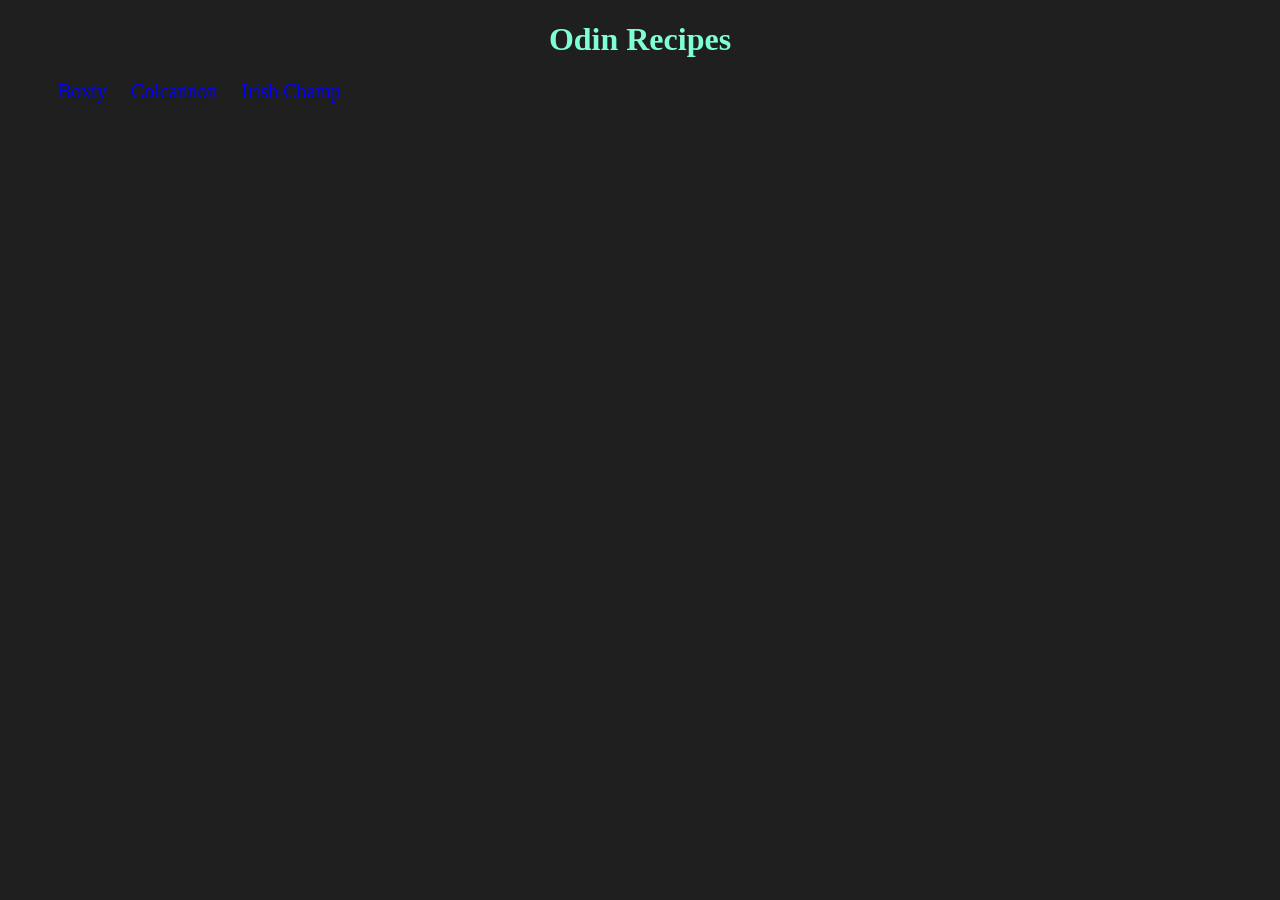
<file: index.html>
<!DOCTYPE html>
<html lang="en">
<head>
    <meta charset="UTF-8">
    <meta name="viewport" content="width=device-width, initial-scale=1.0">
    <title>Odin Recipes</title>
    <link rel="stylesheet" href="css/main.css">
</head>
<body>
    <h1>Odin Recipes</h1>
    <ul>
    <li><a href="recipes/boxty.html">Boxty</a></li>
    <li><a href="recipes/colcannon.html">Colcannon</a></li>
    <li><a href="recipes/irish_champ.html">Irish Champ</a></li>
    </ul>
</body>
</html>
</file>
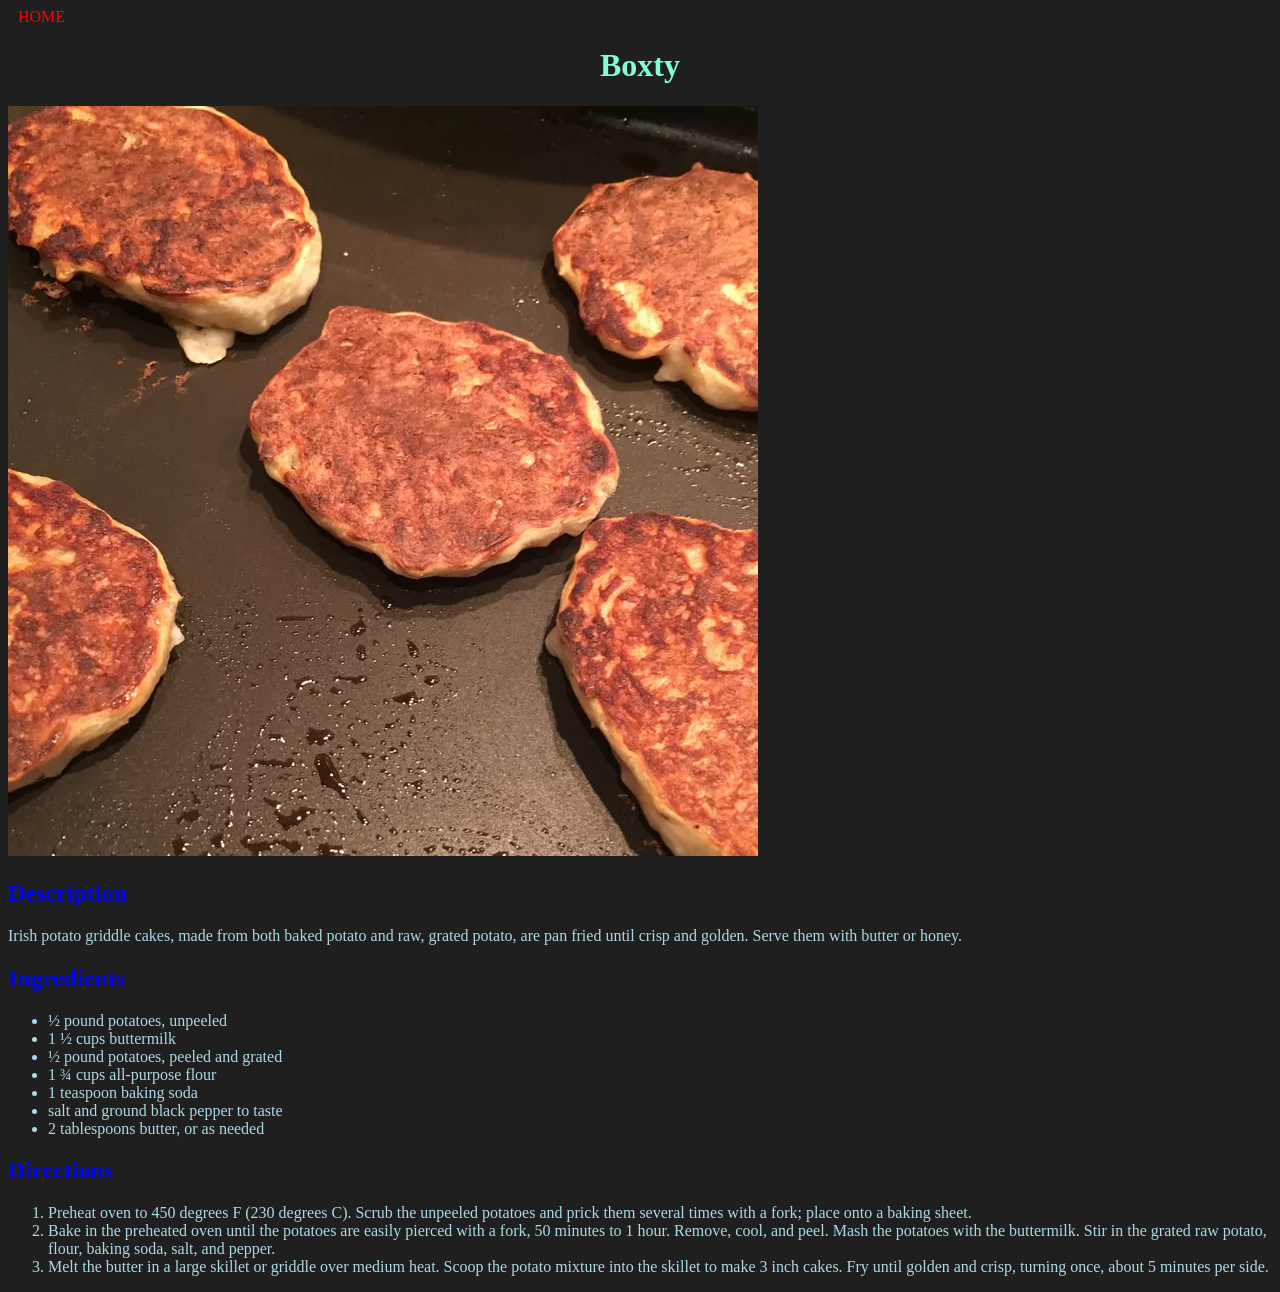
<file: recipes/boxty.html>
<!DOCTYPE html>
<html lang="en">
<head>
    <meta charset="UTF-8">
    <meta name="viewport" content="width=device-width, initial-scale=1.0">
    <title>Boxty</title>
    <link rel="stylesheet" href="../css/recipe.css">
</head>
<body>
    <a href="../index.html">HOME</a>
    <h1>Boxty</h1>
    <img src="../images/boxty.webp" alt="Boxty">
    <h2>Description</h2>
    <p>Irish potato griddle cakes, made from both baked potato and raw, grated potato, are pan fried until crisp and golden. Serve them with butter or honey.</p>
    <h2>Ingredients</h2>
    <ul>
        <li>½ pound potatoes, unpeeled</li>
        <li>1 ½ cups buttermilk</li>
        <li>½ pound potatoes, peeled and grated</li>
        <li>1 ¾ cups all-purpose flour</li>
        <li>1 teaspoon baking soda</li>
        <li>salt and ground black pepper to taste</li>
        <li>2 tablespoons butter, or as needed</li>
    </ul>
    <h2>Directions</h2>
    <ol>
        <li>Preheat oven to 450 degrees F (230 degrees C). Scrub the unpeeled potatoes and prick them several times with a fork; place onto a baking sheet.</li>
        <li>Bake in the preheated oven until the potatoes are easily pierced with a fork, 50 minutes to 1 hour. Remove, cool, and peel. Mash the potatoes with the buttermilk. Stir in the grated raw potato, flour, baking soda, salt, and pepper.</li>
        <li>Melt the butter in a large skillet or griddle over medium heat. Scoop the potato mixture into the skillet to make 3 inch cakes. Fry until golden and crisp, turning once, about 5 minutes per side.</li>
    </ol>
</body>
</html>
</file>
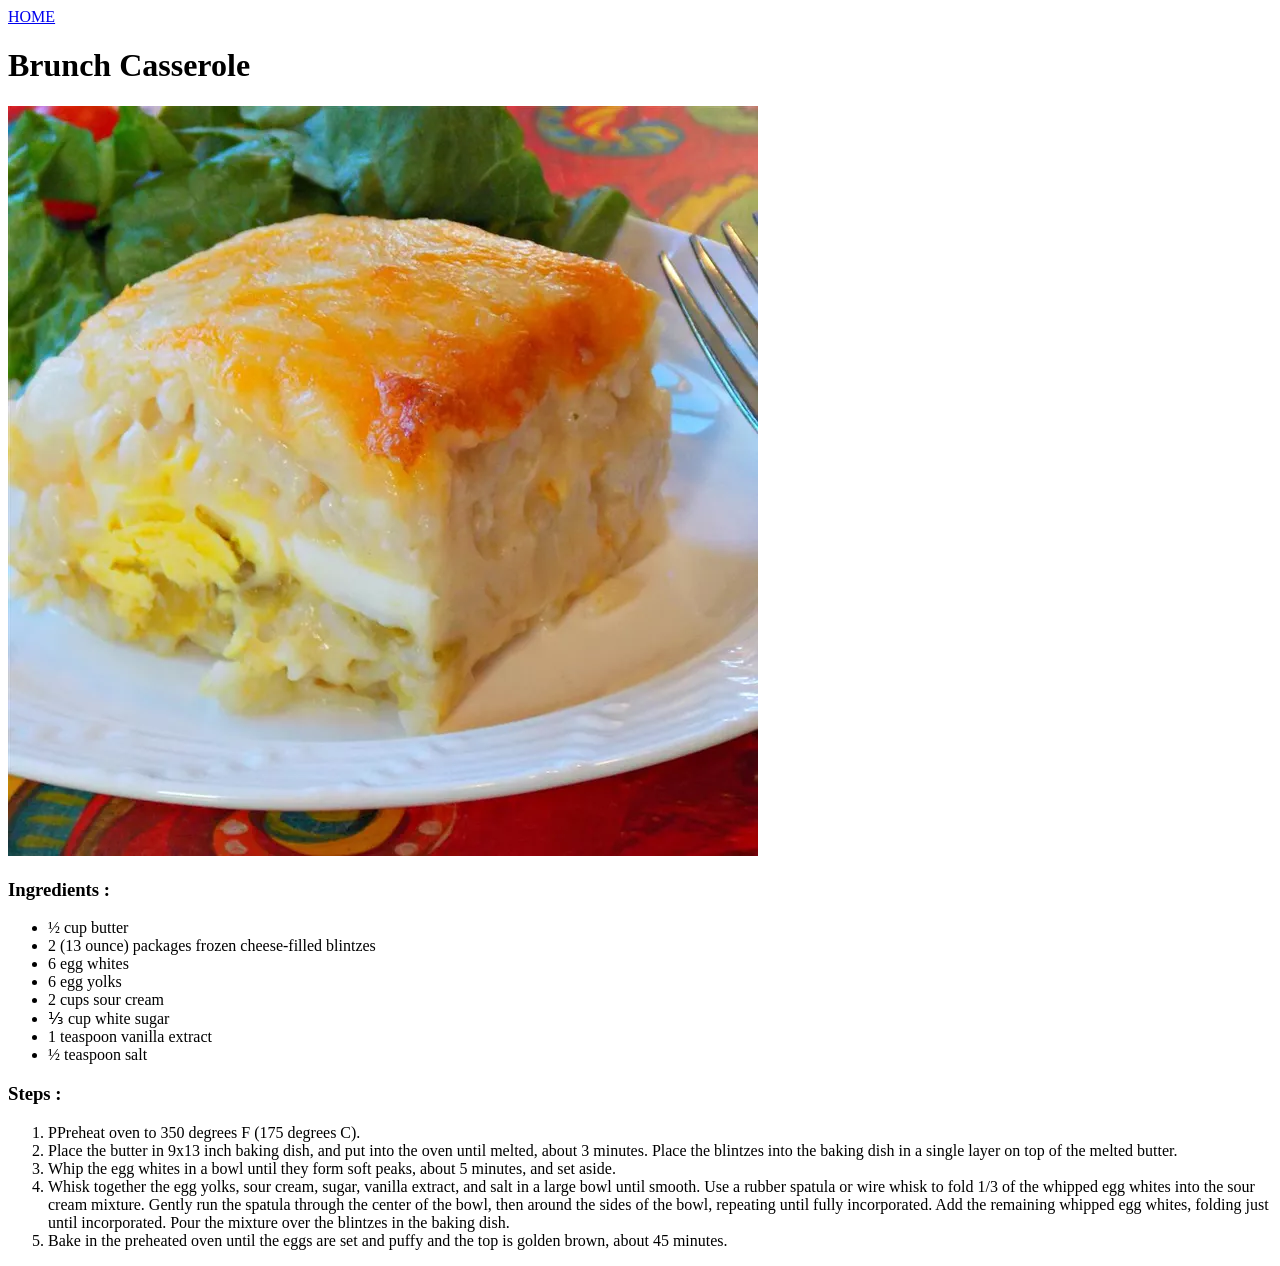
<file: recipes/brunch_casserole.html>
<!DOCTYPE html>
<html lang="en">

<head>
    <meta charset="UTF-8">
    <meta name="viewport" content="width=device-width, initial-scale=1.0">
    <title>Brunch-Casserole</title>
</head>

<body>
    <a href="../index.html">HOME</a><br>
    <h1>Brunch Casserole</h1>
    <img src="../imgs/brunch.webp" alt="brunch" style="max-width: 100%;"><br>
    <h3>Ingredients :</h3>
    <ul>
        <li>½ cup butter</li>
        <li>2 (13 ounce) packages frozen cheese-filled blintzes</li>
        <li>6 egg whites</li>
        <li>6 egg yolks</li>
        <li>2 cups sour cream</li>
        <li>⅓ cup white sugar</li>
        <li>1 teaspoon vanilla extract</li>
        <li>½ teaspoon salt</li>
    </ul>
    <h3>Steps :</h3>
    <ol>
        <li>PPreheat oven to 350 degrees F (175 degrees C).</li>
        <li>Place the butter in 9x13 inch baking dish, and put into the oven until melted, about 3
            minutes. Place the blintzes into the baking dish in a single layer on top of the melted butter.</li>
        <li>Whip the egg whites in a bowl until they form soft peaks, about 5 minutes, and set aside.
        </li>
        <li>Whisk together the egg yolks, sour cream, sugar, vanilla extract, and salt in a large bowl
            until smooth. Use a rubber spatula or wire whisk to fold 1/3 of the whipped egg whites into the sour cream
            mixture. Gently run the spatula through the center of the bowl, then around the sides of the bowl, repeating
            until fully incorporated. Add the remaining whipped egg whites, folding just until incorporated. Pour the
            mixture over the blintzes in the baking dish.</li>
        <li>Bake in the preheated oven until the eggs are set and puffy and the top is golden brown, about 45 minutes.
        </li>
        </li>
    </ol>
</body>

</html>
</file>
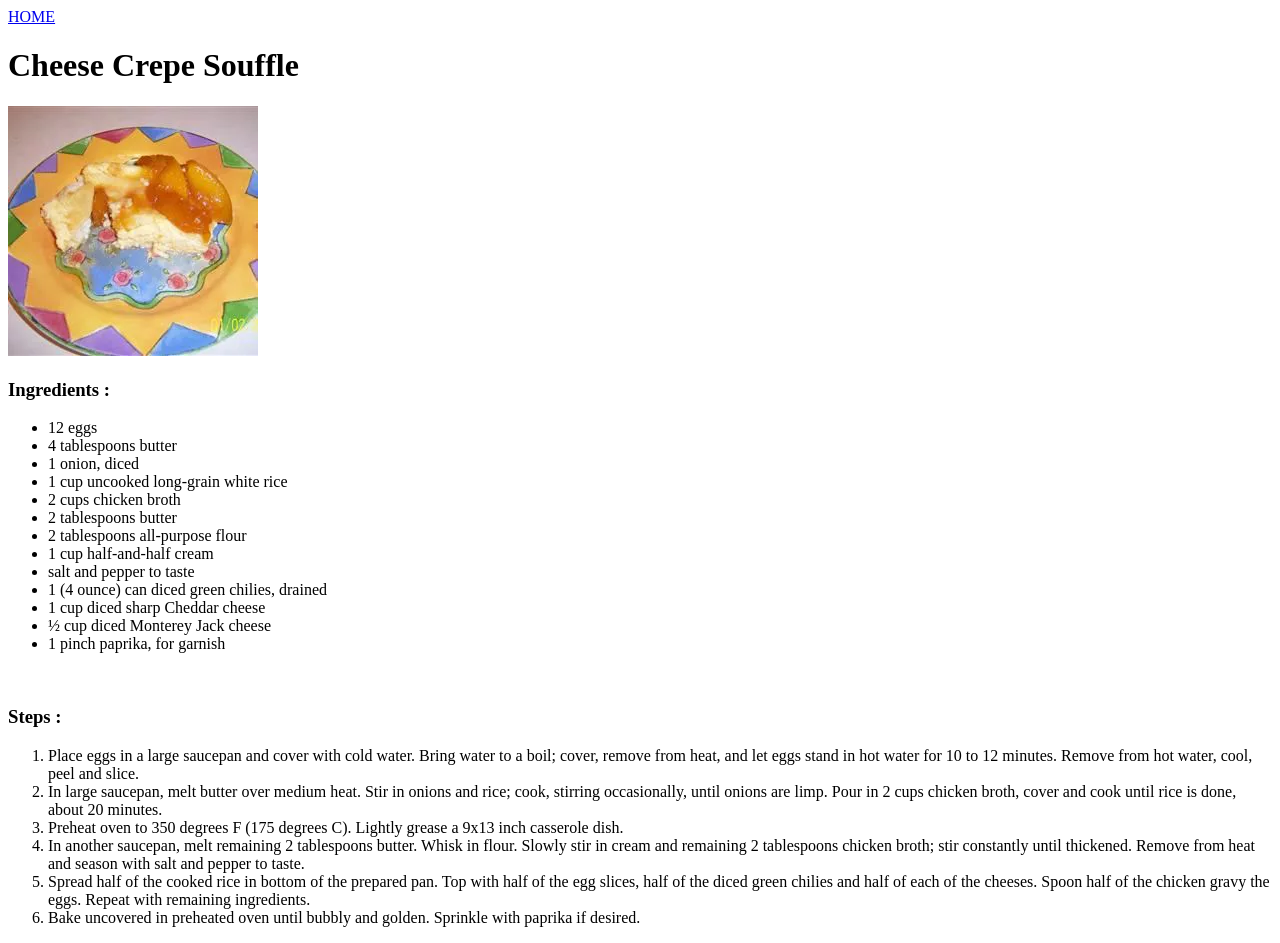
<file: recipes/cheese_crepe.html>
<!DOCTYPE html>
<html lang="en">

<head>
    <meta charset="UTF-8">
    <meta name="viewport" content="width=device-width, initial-scale=1.0">
    <title>Cheese Crepe Souffle</title>
</head>

<body>
    <a href="../index.html">HOME</a><br>
    <h1>Cheese Crepe Souffle</h1>
    <img src="../imgs/cheese.webp" alt="cheese" style="max-width: 100%;"><br>
    <h3>Ingredients :</h3>
    <ul>
        <li>12 eggs</li>
        <li>4 tablespoons butter</li>
        <li>1 onion, diced</li>
        <li>1 cup uncooked long-grain white rice</li>
        <li>2 cups chicken broth</li>
        <li>2 tablespoons butter</li>
        <li>2 tablespoons all-purpose flour</li>
        <li>1 cup half-and-half cream</li>
        <li>salt and pepper to taste</li>
        <li>1 (4 ounce) can diced green chilies, drained</li>
        <li>1 cup diced sharp Cheddar cheese</li>
        <li>½ cup diced Monterey Jack cheese</li>
        <li>1 pinch paprika, for garnish</li>
    </ul><br>
    <h3>Steps :</h3>
    <ol>
        <li>Place eggs in a large saucepan and cover with cold water. Bring water to a boil; cover, remove from heat,
            and let eggs stand in hot water for 10 to 12 minutes. Remove from hot water, cool, peel and slice.</li>
        <li>In large saucepan, melt butter over medium heat. Stir in onions and rice; cook, stirring occasionally, until
            onions are limp. Pour in 2 cups chicken broth, cover and cook until rice is done, about 20 minutes.</li>
        <li>Preheat oven to 350 degrees F (175 degrees C). Lightly grease a 9x13 inch casserole dish.</li>
        <li>In another saucepan, melt remaining 2 tablespoons butter. Whisk in flour. Slowly stir in cream and remaining
            2 tablespoons chicken broth; stir constantly until thickened. Remove from heat and season with salt and
            pepper to taste.</li>
        <li>Spread half of the cooked rice in bottom of the prepared pan. Top with half of the egg slices, half of the
            diced green chilies and half of each of the cheeses. Spoon half of the chicken gravy the eggs. Repeat with
            remaining ingredients.</li>
        <li>Bake uncovered in preheated oven until bubbly and golden. Sprinkle with paprika if desired.</li>
    </ol>
</body>

</html>
</file>
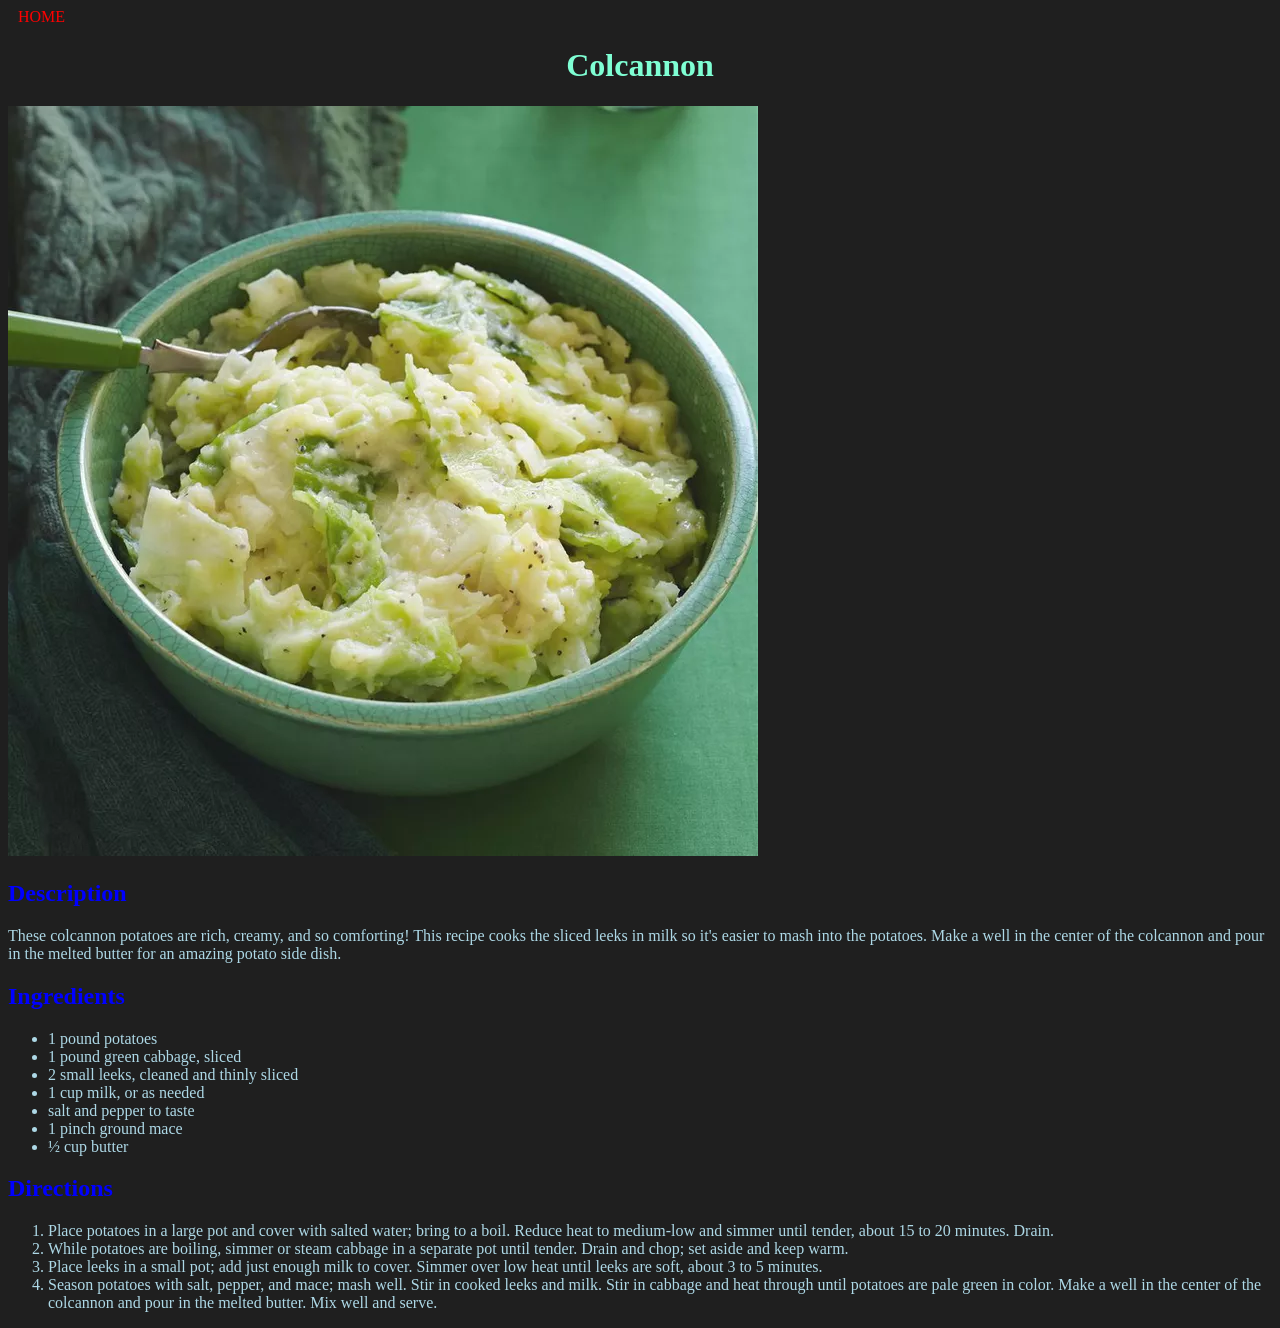
<file: recipes/colcannon.html>
<!DOCTYPE html>
<html lang="en">
<head>
    <meta charset="UTF-8">
    <meta name="viewport" content="width=device-width, initial-scale=1.0">
    <title>Colcannon</title>
    <link rel="stylesheet" href="../css/recipe.css">
</head>
<body>
    <a href="../index.html">HOME</a>
    <h1>Colcannon</h1>
    <img src="../images/colcannon.webp" alt="Colcannon">
    <h2>Description</h2>
    <p>These colcannon potatoes are rich, creamy, and so comforting! This recipe cooks the sliced leeks in milk so it's easier to mash into the potatoes. Make a well in the center of the colcannon and pour in the melted butter for an amazing potato side dish.</p>
    <h2>Ingredients</h2>
    <ul>
        <li>1 pound potatoes</li>
        <li>1 pound green cabbage, sliced</li>
        <li>2 small leeks, cleaned and thinly sliced</li>
        <li>1 cup milk, or as needed</li>
        <li>salt and pepper to taste</li>
        <li>1 pinch ground mace</li>
        <li>½ cup butter</li>
    </ul>
    <h2>Directions</h2>
    <ol>
        <li>Place potatoes in a large pot and cover with salted water; bring to a boil. Reduce heat to medium-low and simmer until tender, about 15 to 20 minutes. Drain.</li>
        <li>While potatoes are boiling, simmer or steam cabbage in a separate pot until tender. Drain and chop; set aside and keep warm.</li>
        <li>Place leeks in a small pot; add just enough milk to cover. Simmer over low heat until leeks are soft, about 3 to 5 minutes.</li>
        <li>Season potatoes with salt, pepper, and mace; mash well. Stir in cooked leeks and milk. Stir in cabbage and heat through until potatoes are pale green in color. Make a well in the center of the colcannon and pour in the melted butter. Mix well and serve.</li>
    </ol>
</body>
</html>
</file>
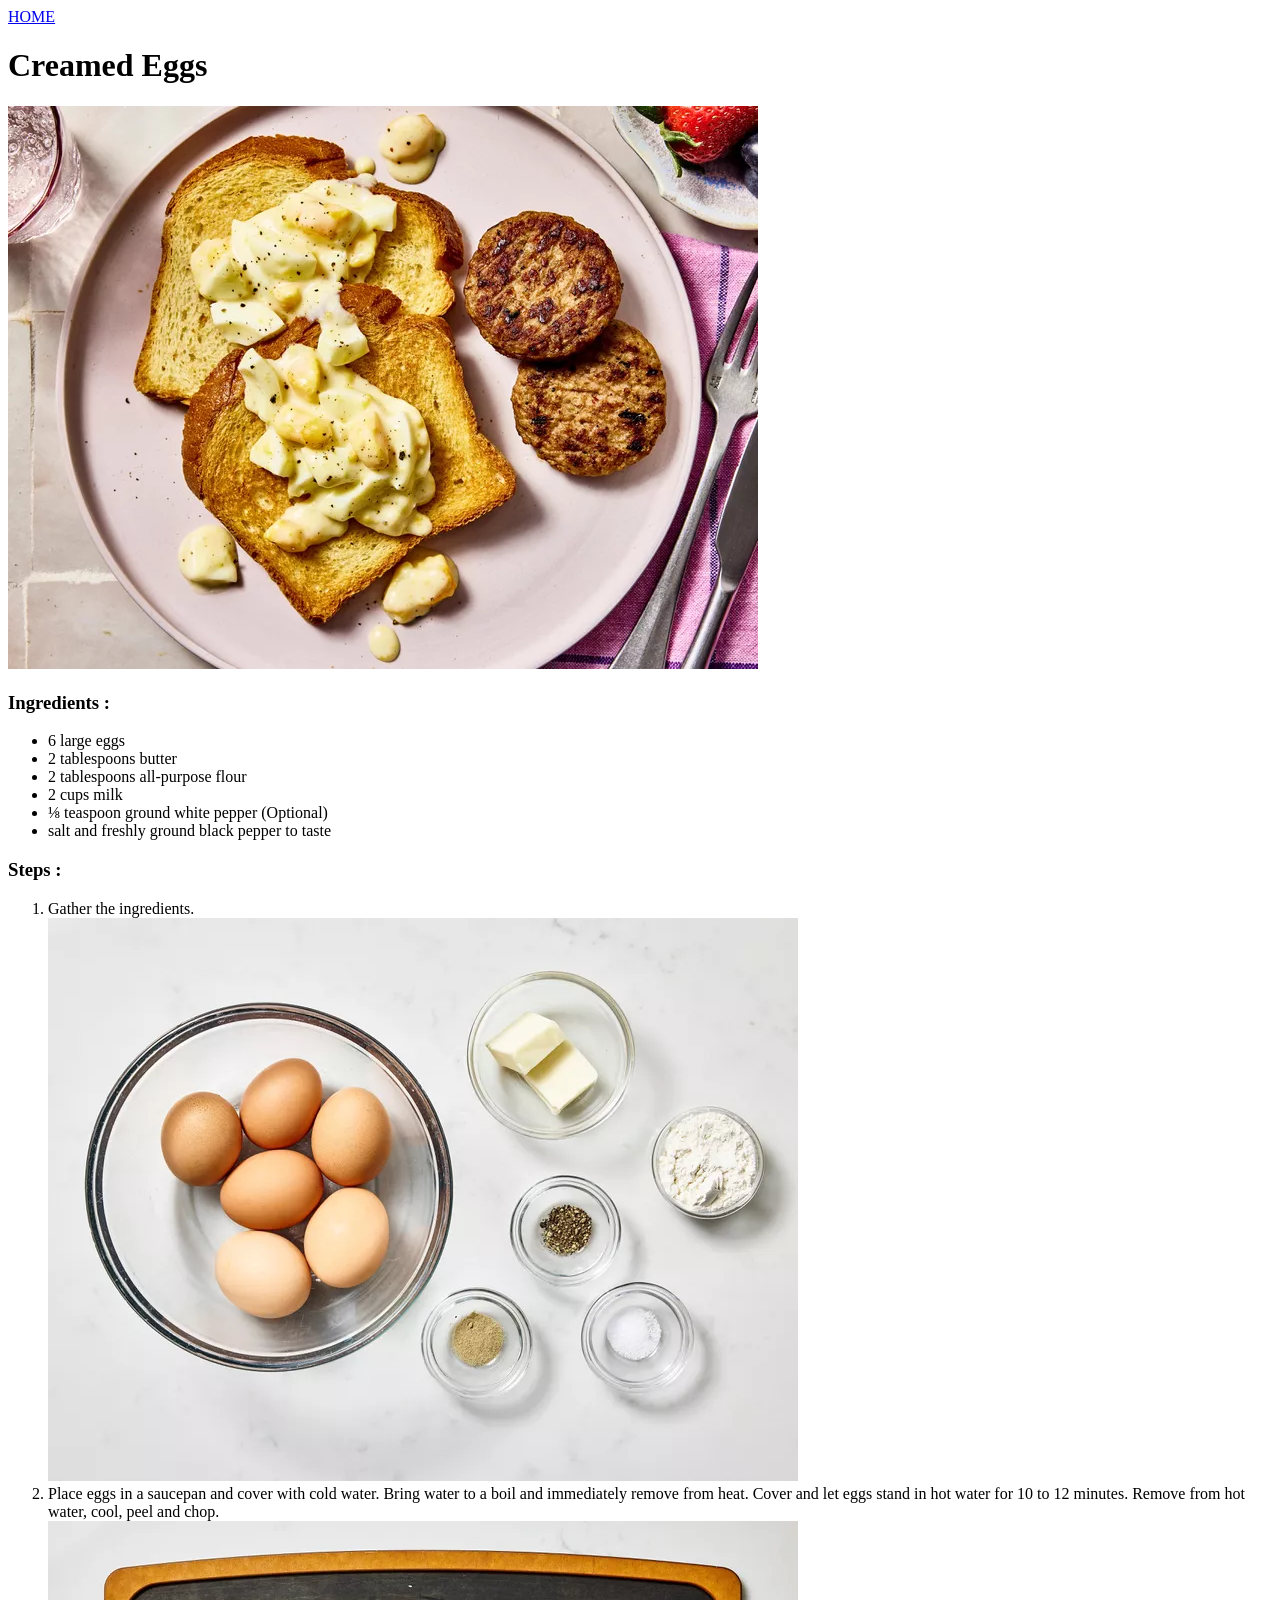
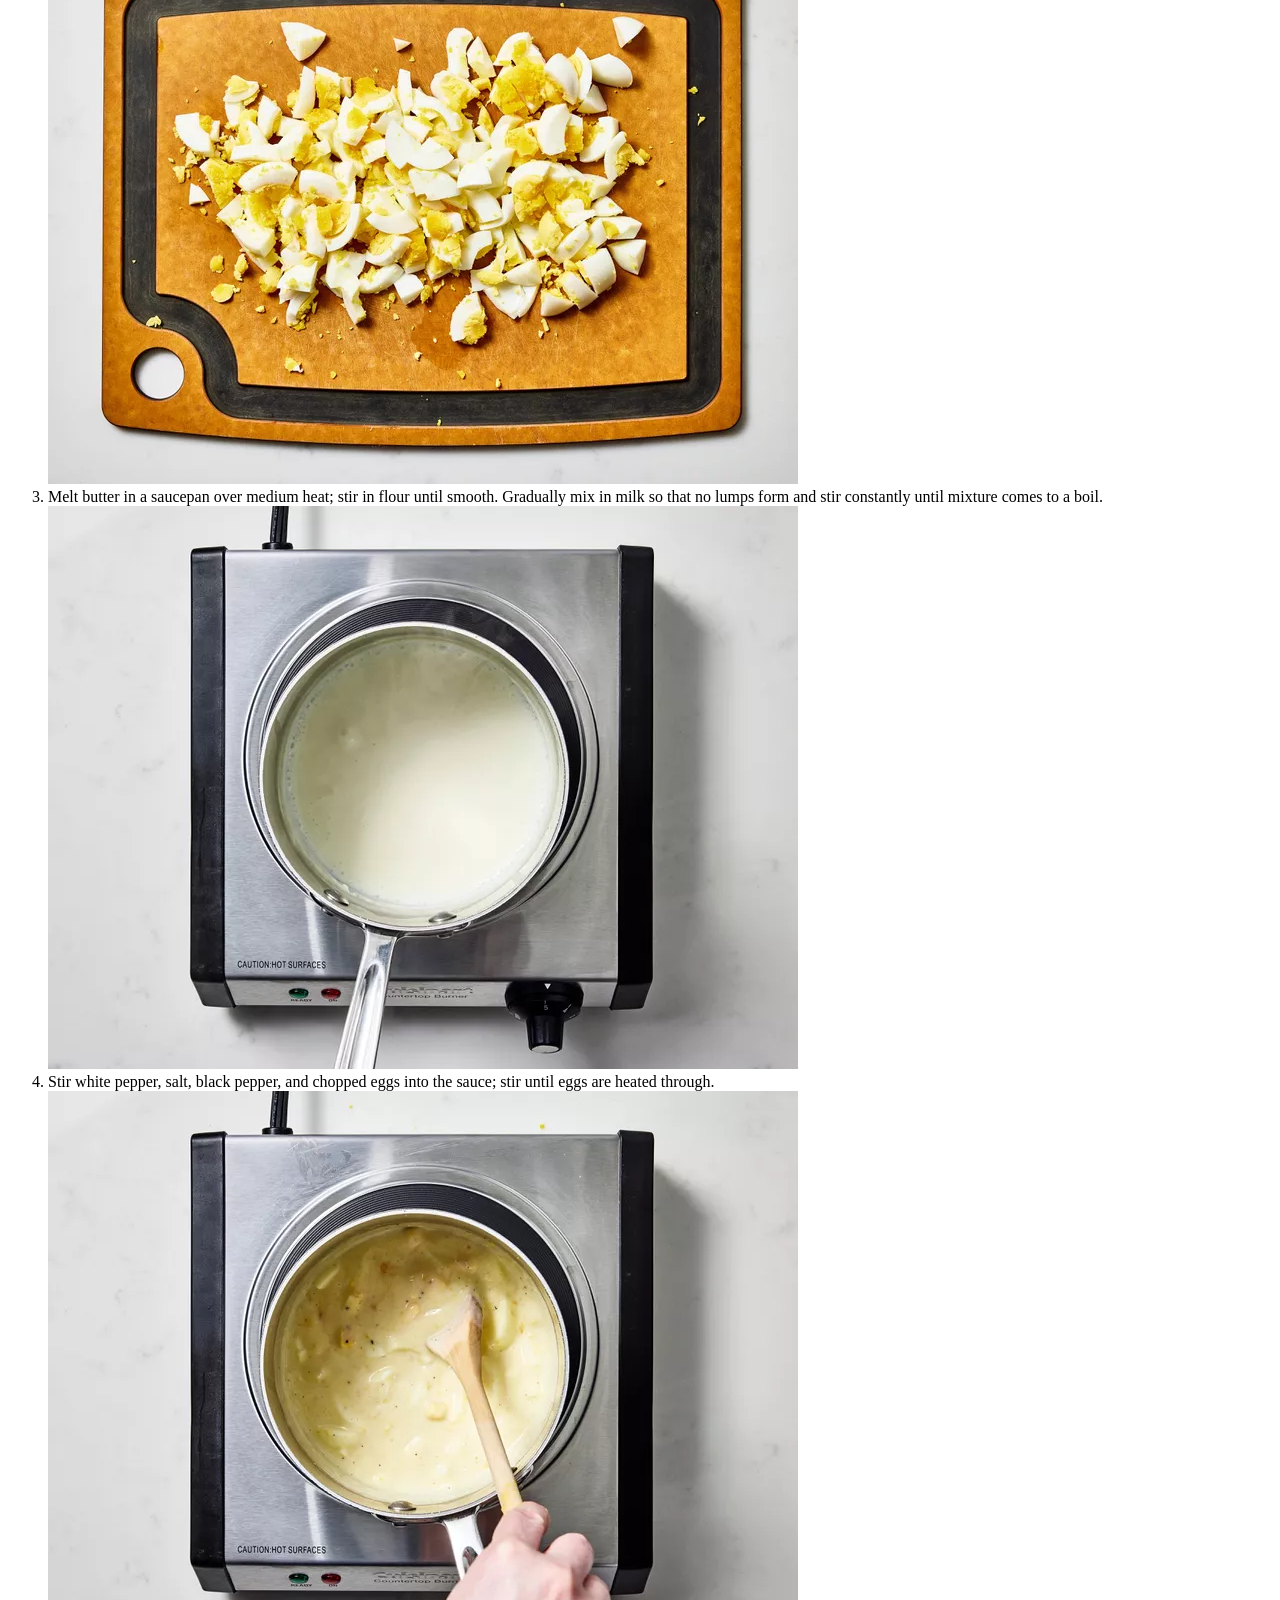
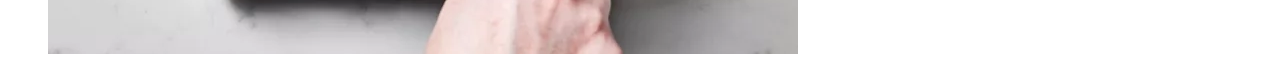
<file: recipes/creamed_eggs.html>
<!DOCTYPE html>
<html lang="en">

<head>
    <meta charset="UTF-8">
    <meta name="viewport" content="width=device-width, initial-scale=1.0">
    <title>Creamed Eggs</title>
</head>

<body>
    <a href="../index.html">HOME</a><br>
    <h1>Creamed Eggs</h1>
    <img src="../imgs/egg.webp" alt="Creamed Eggs" style="max-width: 100%;"><br>
    <h3>Ingredients :</h3>
    <ul>
        <li>6 large eggs</li>
        <li>2 tablespoons butter</li>
        <li>2 tablespoons all-purpose flour</li>
        <li>2 cups milk</li>
        <li>⅛ teaspoon ground white pepper (Optional)</li>
        <li>salt and freshly ground black pepper to taste</li>
    </ul>
    <h3>Steps :</h3>
    <ol>
        <li>Gather the ingredients.<br><img src="../imgs/eggs_step1.webp" style="max-width: 100%"></li>
        <li>Place eggs in a saucepan and cover with cold water. Bring water to a boil and immediately
            remove from heat. Cover and let eggs stand in hot water for 10 to 12 minutes. Remove from hot water, cool,
            peel and chop. <br><img src="../imgs/eggs_step2.webp" style="max-width: 100%"></li>
        <li>Melt butter in a saucepan over medium heat; stir in flour until smooth. Gradually mix in milk
            so that no lumps form and stir constantly until mixture comes to a boil.<br><img
                src="../imgs/eggs_step3.webp" style="max-width: 100%"></li>
        <li>Stir white pepper, salt, black pepper, and chopped eggs into the sauce; stir until eggs are
            heated through.<br><img src="../imgs/eggs_step4.webp" style="max-width: 100%"></li>
    </ol>
</body>
</html>
</file>
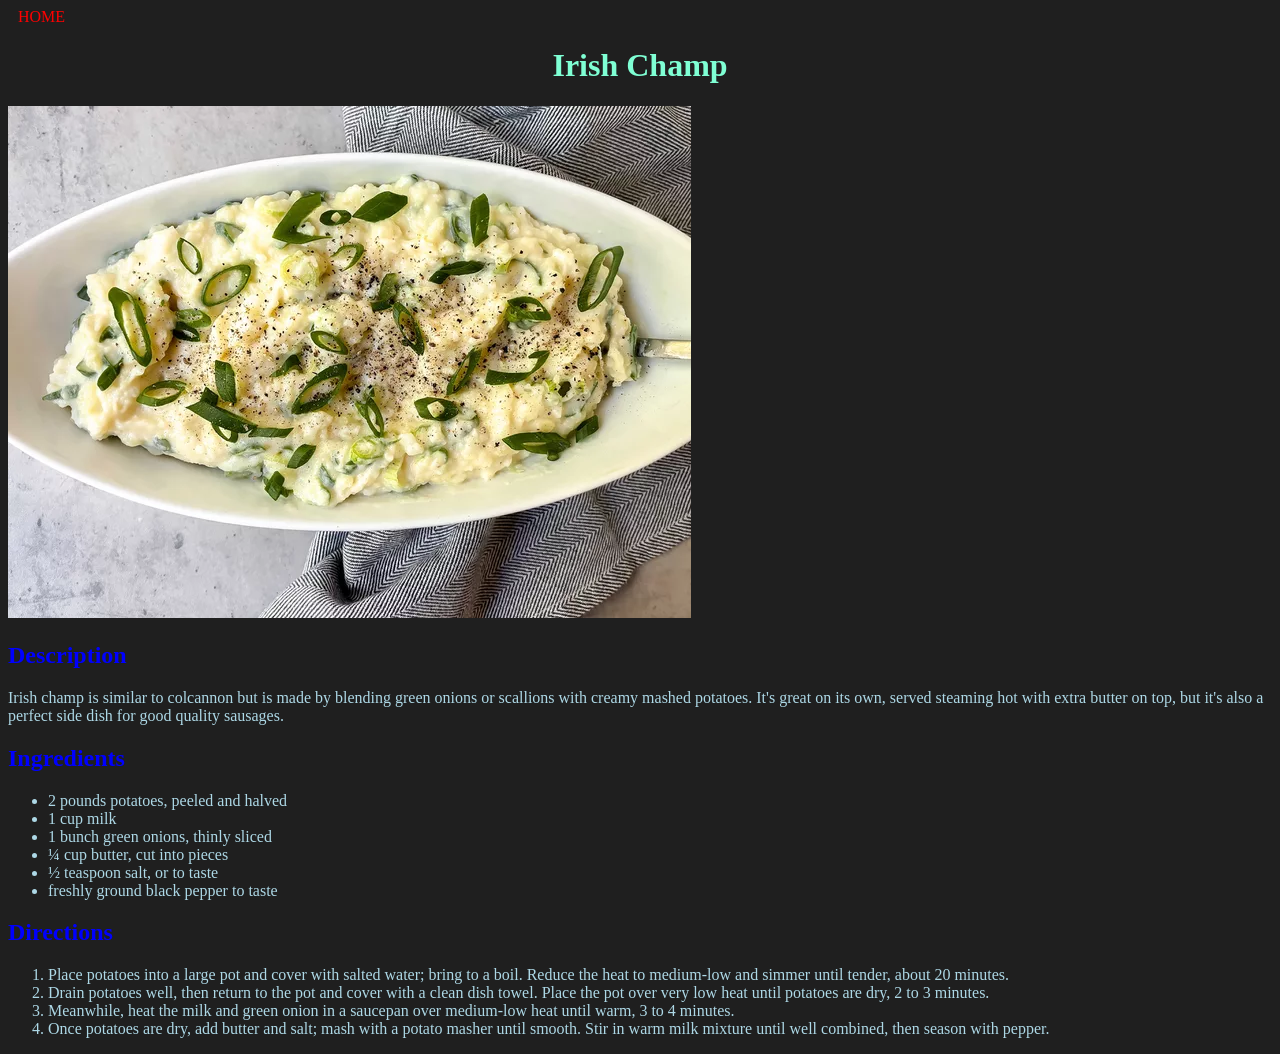
<file: recipes/irish_champ.html>
<!DOCTYPE html>
<html lang="en">
<head>
    <meta charset="UTF-8">
    <meta name="viewport" content="width=device-width, initial-scale=1.0">
    <title>Irish Champ</title>
    <link rel="stylesheet" href="../css/recipe.css">
</head>
<body>
    <a href="../index.html">HOME</a>
    <h1>Irish Champ</h1>
    <img src="../images/irish_champ.webp" alt="Irish Champ">
    <h2>Description</h2>
    <p>Irish champ is similar to colcannon but is made by blending green onions or scallions with creamy mashed potatoes. It's great on its own, served steaming hot with extra butter on top, but it's also a perfect side dish for good quality sausages.</p>
    <h2>Ingredients</h2>
    <ul>
        <li>2 pounds potatoes, peeled and halved</li>
        <li>1 cup milk</li>
        <li>1 bunch green onions, thinly sliced</li>
        <li>¼ cup butter, cut into pieces</li>
        <li>½ teaspoon salt, or to taste</li>
        <li>freshly ground black pepper to taste</li>
    </ul>
    <h2>Directions</h2>
    <ol>
        <li>Place potatoes into a large pot and cover with salted water; bring to a boil. Reduce the heat to medium-low and simmer until tender, about 20 minutes.</li>
        <li>Drain potatoes well, then return to the pot and cover with a clean dish towel. Place the pot over very low heat until potatoes are dry, 2 to 3 minutes.</li>
        <li>Meanwhile, heat the milk and green onion in a saucepan over medium-low heat until warm, 3 to 4 minutes.</li>
        <li>Once potatoes are dry, add butter and salt; mash with a potato masher until smooth. Stir in warm milk mixture until well combined, then season with pepper.</li>
    </ol>
</body>
</html>
</file>
<file: css/main.css>
body {
  background-color: #1f1f1f;
}
h1 {
  text-align: center;
  color: aquamarine;
}
ul {
  list-style: none;
}
ul li {
  display: inline;
}
ul a {
  text-decoration: none;
  font-size: 20px;
  padding: 10px;
  color: blue;
}
</file>
<file: css/recipe.css>
body {
  background-color: #1f1f1f;
}
a {
  color: red;
  text-decoration: none;
  padding: 10px;
}
h1 {
  color: aquamarine;
  text-align: center;
}
img {
  max-width: 100%;
}
h2 {
  color: blue;
}
li,p {
  color: lightblue;
}
</file>
